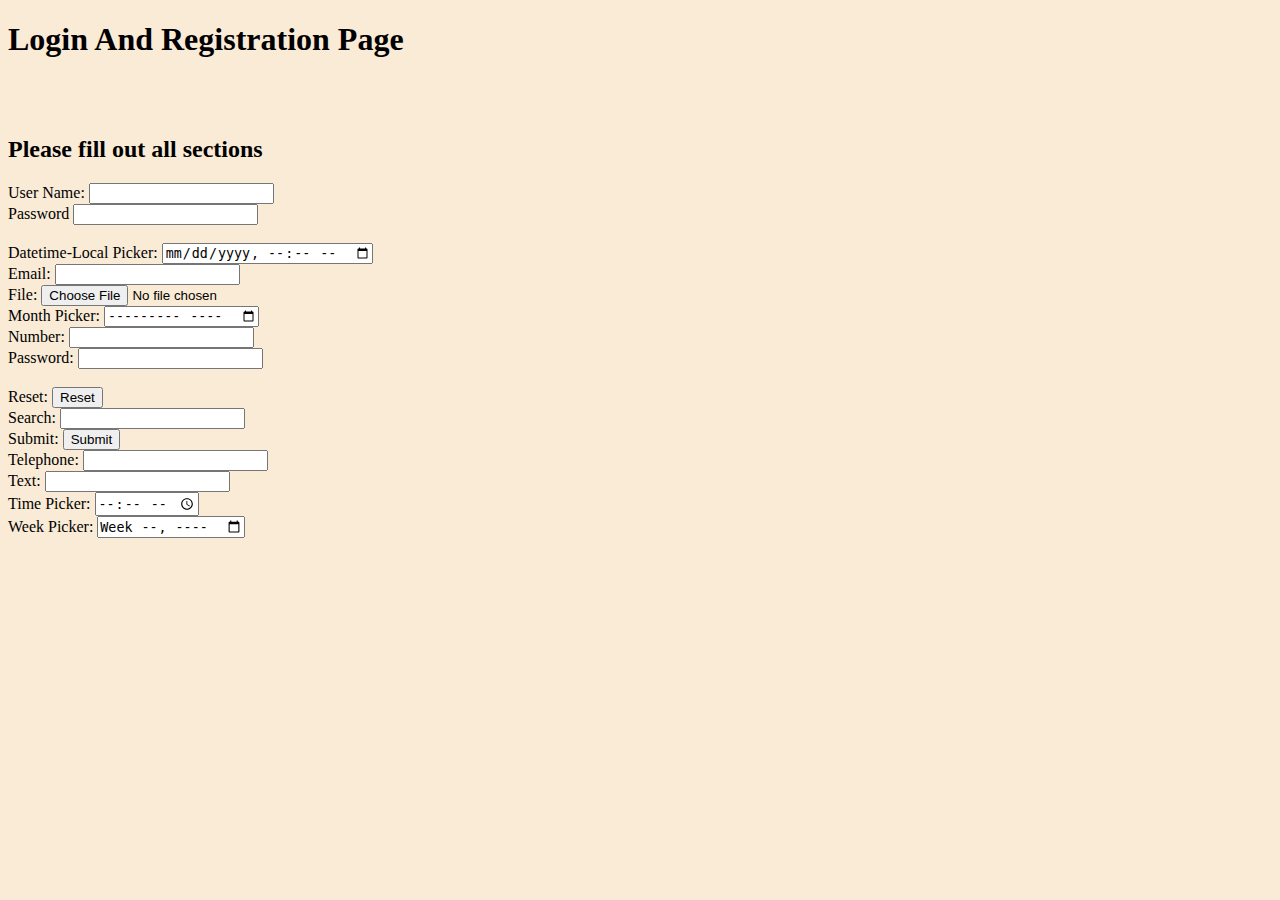
<file: mod307.2/example/index.html>
<!DOCTYPE html>
<html lang="en">
  <head>
    <meta charset="UTF-8" />
    <meta name="viewport" content="width=device-width, initial-scale=1.0" />
    <title>Document</title>
    <link rel="stylesheet" href="style.css" />
  </head>
  <body>
    <h1>Login And Registration Page</h1>
<br>
<br>
<h2> Please fill out all sections</h2>
    <form action="">
      <!--  This is a basic form-->
      <label for="userName"
        >User Name:
        <input type="text" name="userName" />
      </label>
      <br />
      <label for="password">
        Password
        <input type="text" name="password" />
      </label>
      <!-- This is a checkbox -->
      <br />
      <br />
      <!-- This is a datetime-local picker -->
      <label for="datetime-local">
        Datetime-Local Picker:
        <input type="datetime-local" id="datetime-local" />
      </label>
      <br />
      <!-- This is an email input -->
      <label for="email">
        Email:
        <input type="email" id="email" />
      </label>
      <br />
      <!-- This is a file input -->
      <label for="file">
        File:
        <input type="file" id="file" />
      </label>
      <br />
      <!-- This is a month picker -->
      <label for="month">
        Month Picker:
        <input type="month" id="month" />
      </label>
      <br />
      <!-- This is a number input -->
      <label for="number">
        Number:
        <input type="number" id="number" />
      </label>
      <br />
      <!-- This is a password input -->
      <label for="password">
        Password:
        <input type="password" id="password" />
      </label>
      <br />
      <br />
      <!-- This is a reset button -->
      <label for="reset">
        Reset:
        <input type="reset" id="reset" />
      </label>
      <br />
      <!-- This is a search input -->
      <label for="search">
        Search:
        <input type="search" id="search" />
      </label>
      <br />
      <!-- This is a submit button -->
      <label for="submit">
        Submit:
        <input type="submit" id="submit" />
      </label>
      <br />
      <!-- This is a telephone input -->
      <label for="tel">
        Telephone:
        <input type="tel" id="tel" />
      </label>
      <br />
      <!-- This is a text input -->
      <label for="text">
        Text:
        <input type="text" id="text" />
      </label>
      <br />
      <!-- This is a time picker -->
      <label for="time">
        Time Picker:
        <input type="time" id="time" />
      </label>
      <br />
      <!-- This is a week picker -->
      <label for="week">
        Week Picker:
        <input type="week" id="week" />
      </label>
    </form>
  </body>
</html>
</file>
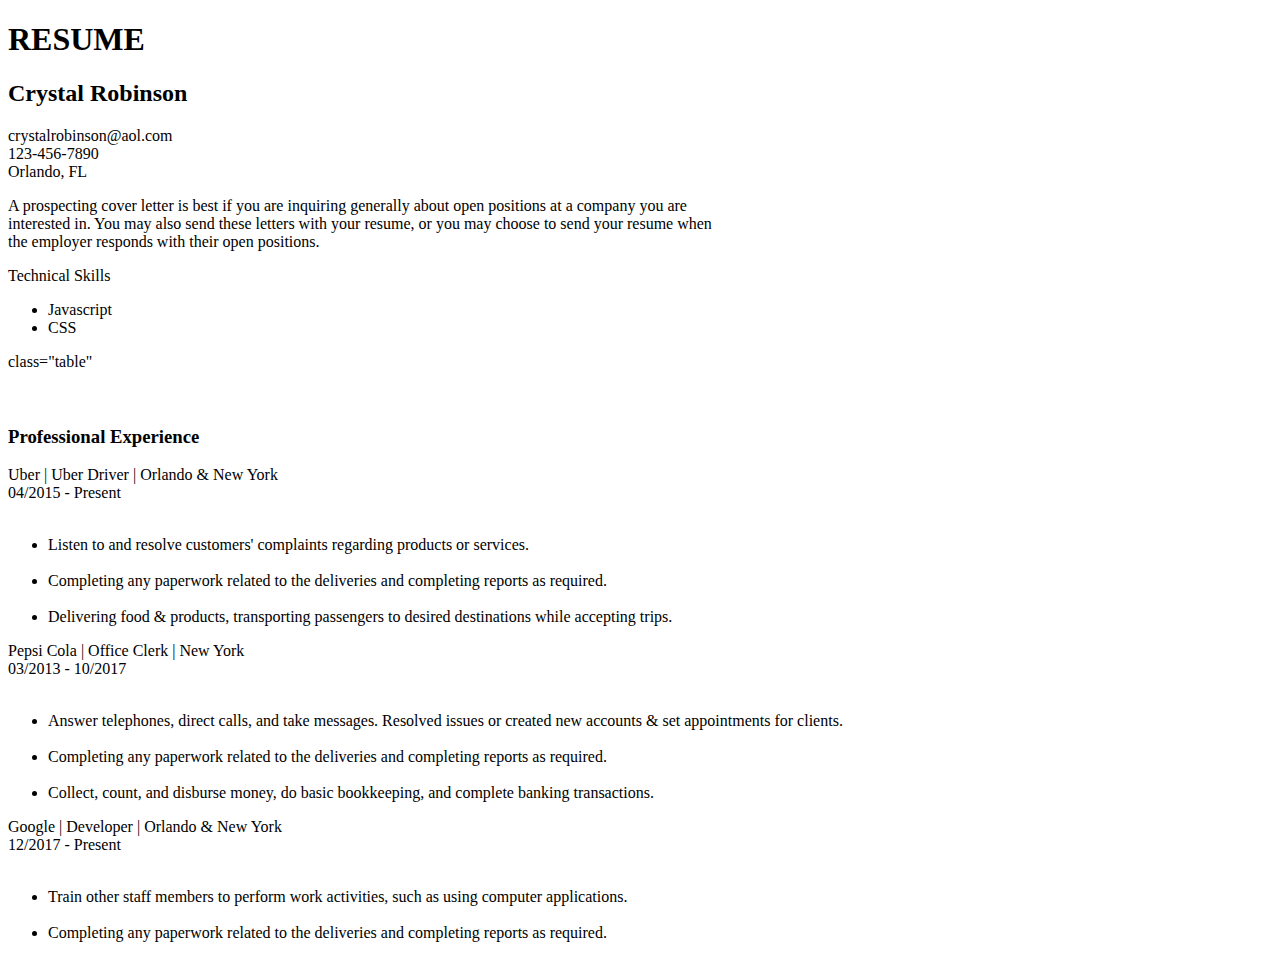
<file: mod307/example2/index.html>
<!DOCTYPE html>
<html lang="en">

<head>
    <meta charset="UTF-8">
    <meta name="viewport" content="width=, initial-scale=1.0">
    <title>Document</title>
    <link rel="stylesheet" href="style.css">
</head>

<body>
    <h1>RESUME</h1>
    <h2>Crystal Robinson</h2>
    <div class="container">
        <div class="email" id="email">crystalrobinson@aol.com</div>
        <div class="number" id="number">123-456-7890</div>
        <div class="area" id="area">Orlando, FL</div>
        <p>A prospecting cover letter is best if you are inquiring
            generally about open positions at a company you are <br>
            interested in. You may also send these letters with
            your resume, or you may choose to send your resume when <br>
            the employer responds with their open positions.</p>

        <div class="skills" class="d-flex p-2" id="skills">Technical Skills</div>
        <section>
            
            <ul>
                <li>Javascript</li>
                <li>CSS</li>
            </ul>
        </section>
        <table>
            class="table"
        </table>
        <br>
        <br>


        <h3> Professional Experience</h3>

        <div class="job title" id="job title">Uber | Uber Driver | Orlando & New York <br> 04/2015 - Present</div>
        <br>
        <section>
            <ul>
                <li>Listen to and resolve customers' complaints regarding products or services.</li> <br>
                <li> Completing any paperwork related to the deliveries and completing reports as required.</li> <br>
                <li> Delivering food & products, transporting passengers to desired destinations while accepting trips.
                </li>
            </ul>
        </section>

        <div class="job title" id="job title">Pepsi Cola | Office Clerk | New York <br> 03/2013 - 10/2017</div>
        <br>
        <section>
            <ul>
                <li>Answer telephones, direct calls, and take messages. Resolved issues or created new accounts & set appointments
                    for clients.</li> <br>
                <li> Completing any paperwork related to the deliveries and completing reports as required.</li> <br>
                <li>Collect, count, and disburse money, do basic bookkeeping, and complete banking transactions.</li>
            </ul>
        </section> <div class="job title" id="job title">Google | Developer | Orlando & New York <br> 12/2017 - Present</div>
        <br>
        <section>
            <ul>
                <li>Train other staff members to perform work activities, such as using computer applications.</li> <br>
                <li> Completing any paperwork related to the deliveries and completing reports as required.</li>
            </ul>
        </section>

    </div>
</body>

</html>
</file>
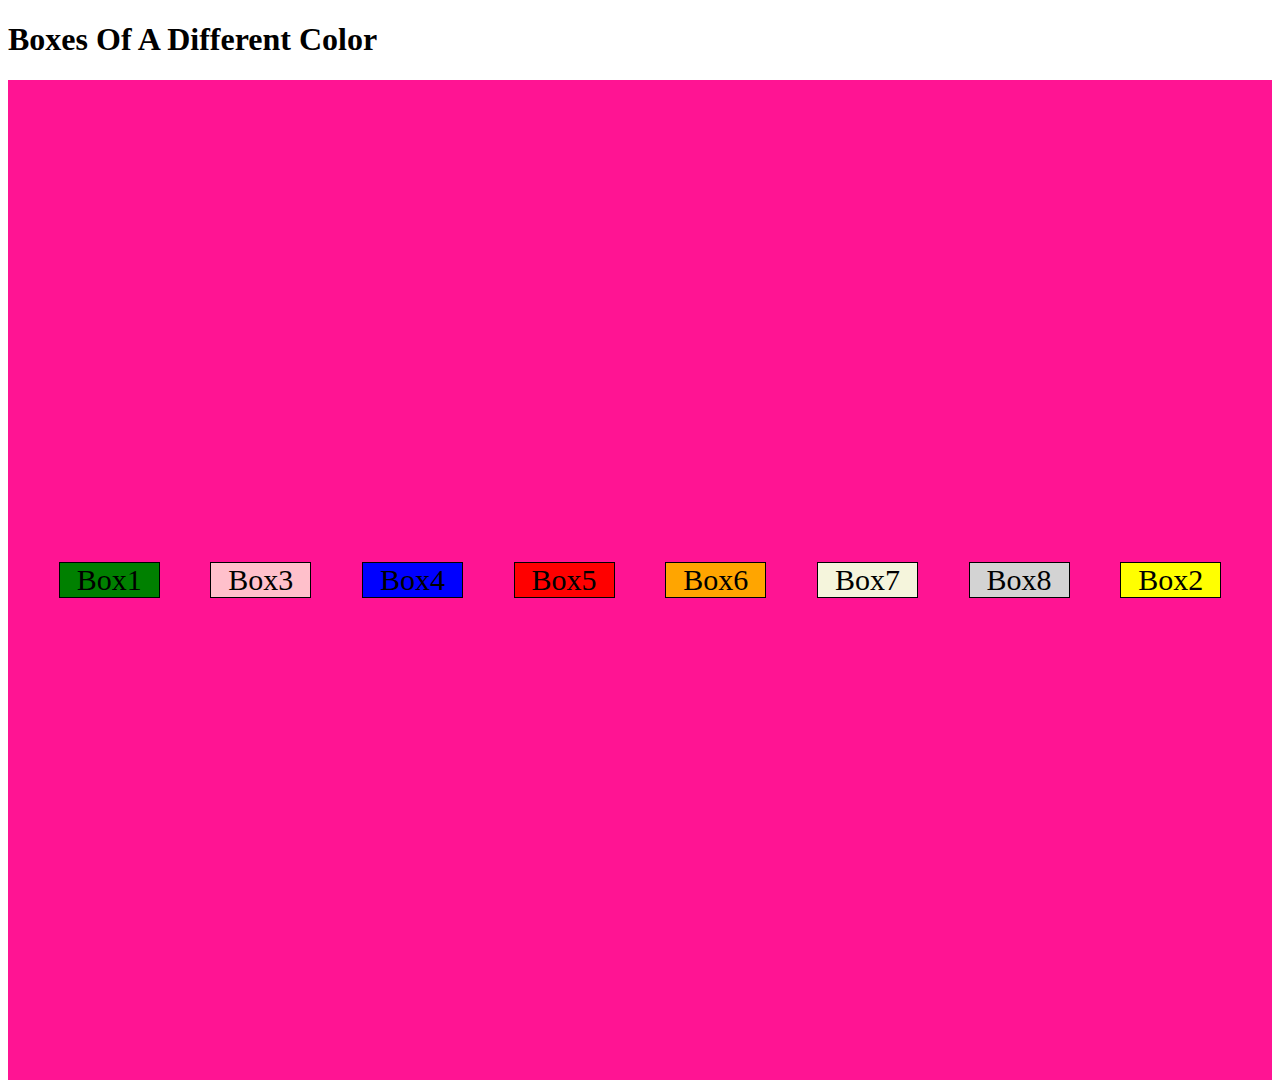
<file: mod307/flex/index.html>
<!DOCTYPE html>
<html lang="en">
<head>
    <meta charset="UTF-8">
    <meta name="viewport" content="width=device-width, initial-scale=1.0">
    <title>Document</title>
    <link rel="stylesheet" href="style.css">
</head>
<body>
    <h1>Boxes Of A Different Color</h1>
    <div class="container">
      <div class= "boxes" id="box1">Box1</div>
      <div class= "boxes" id="box2">Box2</div>
      <div class= "boxes" id="box3">Box3</div>
      <div class= "boxes" id="box4">Box4</div>
      <div class= "boxes" id="box5">Box5</div>
      <div class= "boxes" id="box6">Box6</div>
      <div class= "boxes" id="box7"> Box7</div>
      <div class= "boxes" id="box8"> Box8</div>
    </div>
</body>
</html>
</file>
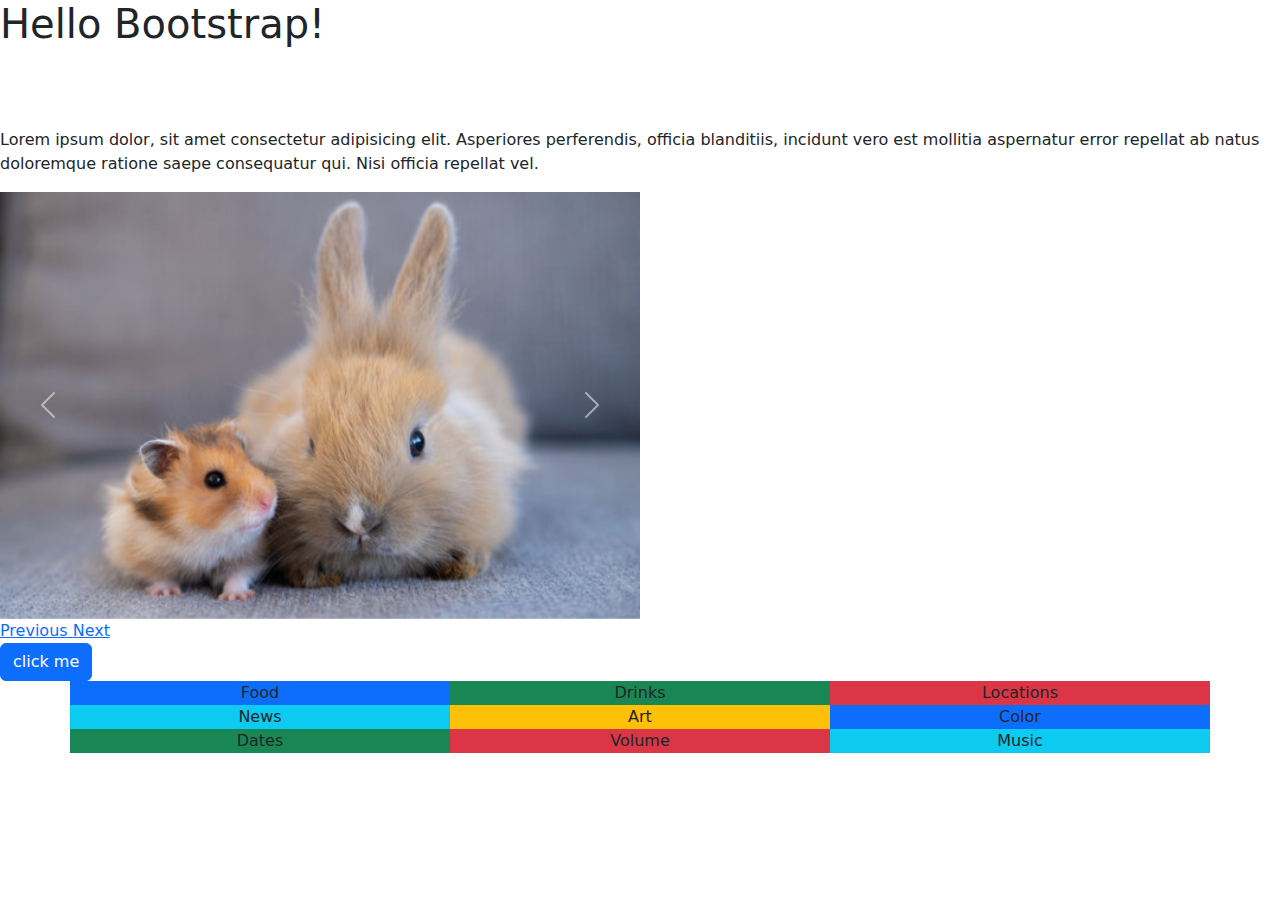
<file: mod307/hello-bootstrap/index.html>
<!DOCTYPE html>
<html lang="en">
  <head>
    <meta charset="UTF-8" />
    <meta name="viewport" content="width=, initial-scale=1.0" />
    <link
      href="https://cdn.jsdelivr.net/npm/bootstrap@5.3.3/dist/css/bootstrap.min.css"
      rel="stylesheet"
      integrity="sha384-QWTKZyjpPEjISv5WaRU9OFeRpok6YctnYmDr5pNlyT2bRjXh0JMhjY6hW+ALEwIH"
      crossorigin="anonymous"
    />
    <title>Document</title>
  </head>

  <body>
    <h1>Hello Bootstrap!</h1>
    <br />
    <br />
    <br />
    <p>
      Lorem ipsum dolor, sit amet consectetur adipisicing elit. Asperiores
      perferendis, officia blanditiis, incidunt vero est mollitia aspernatur
      error repellat ab natus doloremque ratione saepe consequatur qui. Nisi
      officia repellat vel.
    </p>

    <div id="carouselExampleAutoplaying" class="carousel slide w-50" data-bs-ride="carousel">
        <div class="carousel-inner">
          <div class="carousel-item active">
            <img src="img/360_F_469730910_OrNAPaycCoLGp3VdY4IuqVwKaGl9BSfB.jpg" class="d-block w-100" alt="...">
          </div>
          <div class="carousel-item">
            <img src="img/MANHATTAN-EMPIRE-STATE-VIEW-FROM-ROCKEFELLER-CENTER-AT-DUSK-5214-1000PX.jpg" class="d-block w-100" alt="...">
          </div>
          <div class="carousel-item">
            <img src="img/small-plant-morning-light-on-260nw-344479013.webp" class="d-block w-100" alt="...">
          </div>
        </div>
        <button class="carousel-control-prev" type="button" data-bs-target="#carouselExampleAutoplaying" data-bs-slide="prev">
          <span class="carousel-control-prev-icon" aria-hidden="true"></span>
          <span class="visually-hidden">Previous</span>
        </button>
        <button class="carousel-control-next" type="button" data-bs-target="#carouselExampleAutoplaying" data-bs-slide="next">
          <span class="carousel-control-next-icon" aria-hidden="true"></span>
          <span class="visually-hidden">Next</span>
        </button>
      </div>
   
      </div>
      <!-- Left and right controls -->
      <a class="left carousel-control" href="#myCarousel" data-slide="prev">
        <span class="glyphicon glyphicon-chevron-left"></span>
        <span class="sr-only">Previous</span>
      </a>
      <a class="right carousel-control" href="#myCarousel" data-slide="next">
        <span class="glyphicon glyphicon-chevron-right"></span>
        <span class="sr-only">Next</span>
      </a>
    </div>
<br>
    <button type="button" class="btn btn-primary">click me</button>
    <br />
    <div class="container text-center">
      <div class="row">
        <div class="col bg-primary">Food</div>
        <div class="col bg-success">Drinks</div>
        <div class="col bg-danger">Locations</div>
      </div>
    </div>
    <div class="container text-center">
      <div class="row">
        <div class="col bg-info">News</div>
        <div class="col bg-warning">Art</div>
        <div class="col bg-primary">Color</div>
      </div>
    </div>
    <div class="container text-center">
      <div class="row">
        <div class="col bg-success">Dates</div>
        <div class="col bg-danger">Volume</div>
        <div class="col bg-info">Music</div>
      </div>
    </div>

    <!-- bootstrap js -->
    <script
      src="https://cdn.jsdelivr.net/npm/bootstrap@5.3.3/dist/js/bootstrap.bundle.min.js"
      integrity="sha384-YvpcrYf0tY3lHB60NNkmXc5s9fDVZLESaAA55NDzOxhy9GkcIdslK1eN7N6jIeHz"
      crossorigin="anonymous"
    ></script>
  </body>
</html>
</file>
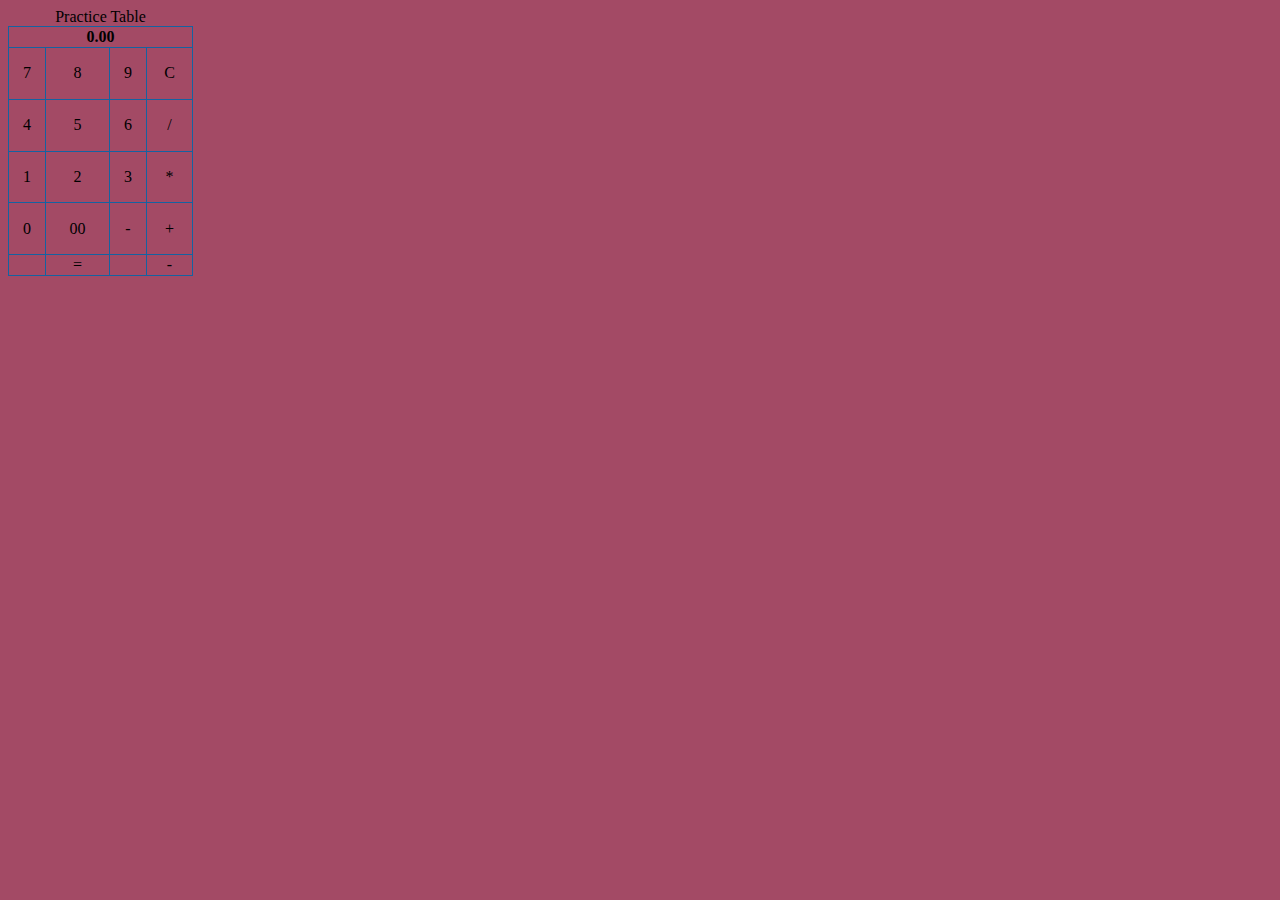
<file: mod307/calculator/tablet.html>
<!DOCTYPE html>
<html lang="en">
<head>
    <meta charset="UTF-8">
    <meta name="viewport" content="width=device-width, initial-scale=1.0">
    <title>Document</title>
    <link rel="stylesheet" href="style.css">
</head>
<body>
    <table>
        <caption>Practice Table</caption>
        <thead>
           <tr>
              <th colspan="4">0.00</th>
           </tr>
        </thead>
        <tbody>
           <tr>
            <tr>
                <td>7</td>
                <td>8</td>
                <td>9</td>
                <td>C</td>
             </tr>
              <td>4</td>
              <td>5</td>
              <td>6</td>
              <td>/</td>
           </tr>
           <tr>
              <td>1</td>
              <td>2</td>
              <td>3</td>
              <td>*</td>
           </tr>
        </tbody>
        <tfoot>
           <tr>
              <td/td>
              <td>=</td>
              <td/td>
              <td>-</td>
           </tr>
        </tfoot>
        <tfoot>
            <tr>
               <td>0</td>
               <td>00</td>
               <td>-</td>
               <td>+</td>
            </tr>
         </tfoot>
     </table>
</body>
</html>
</file>
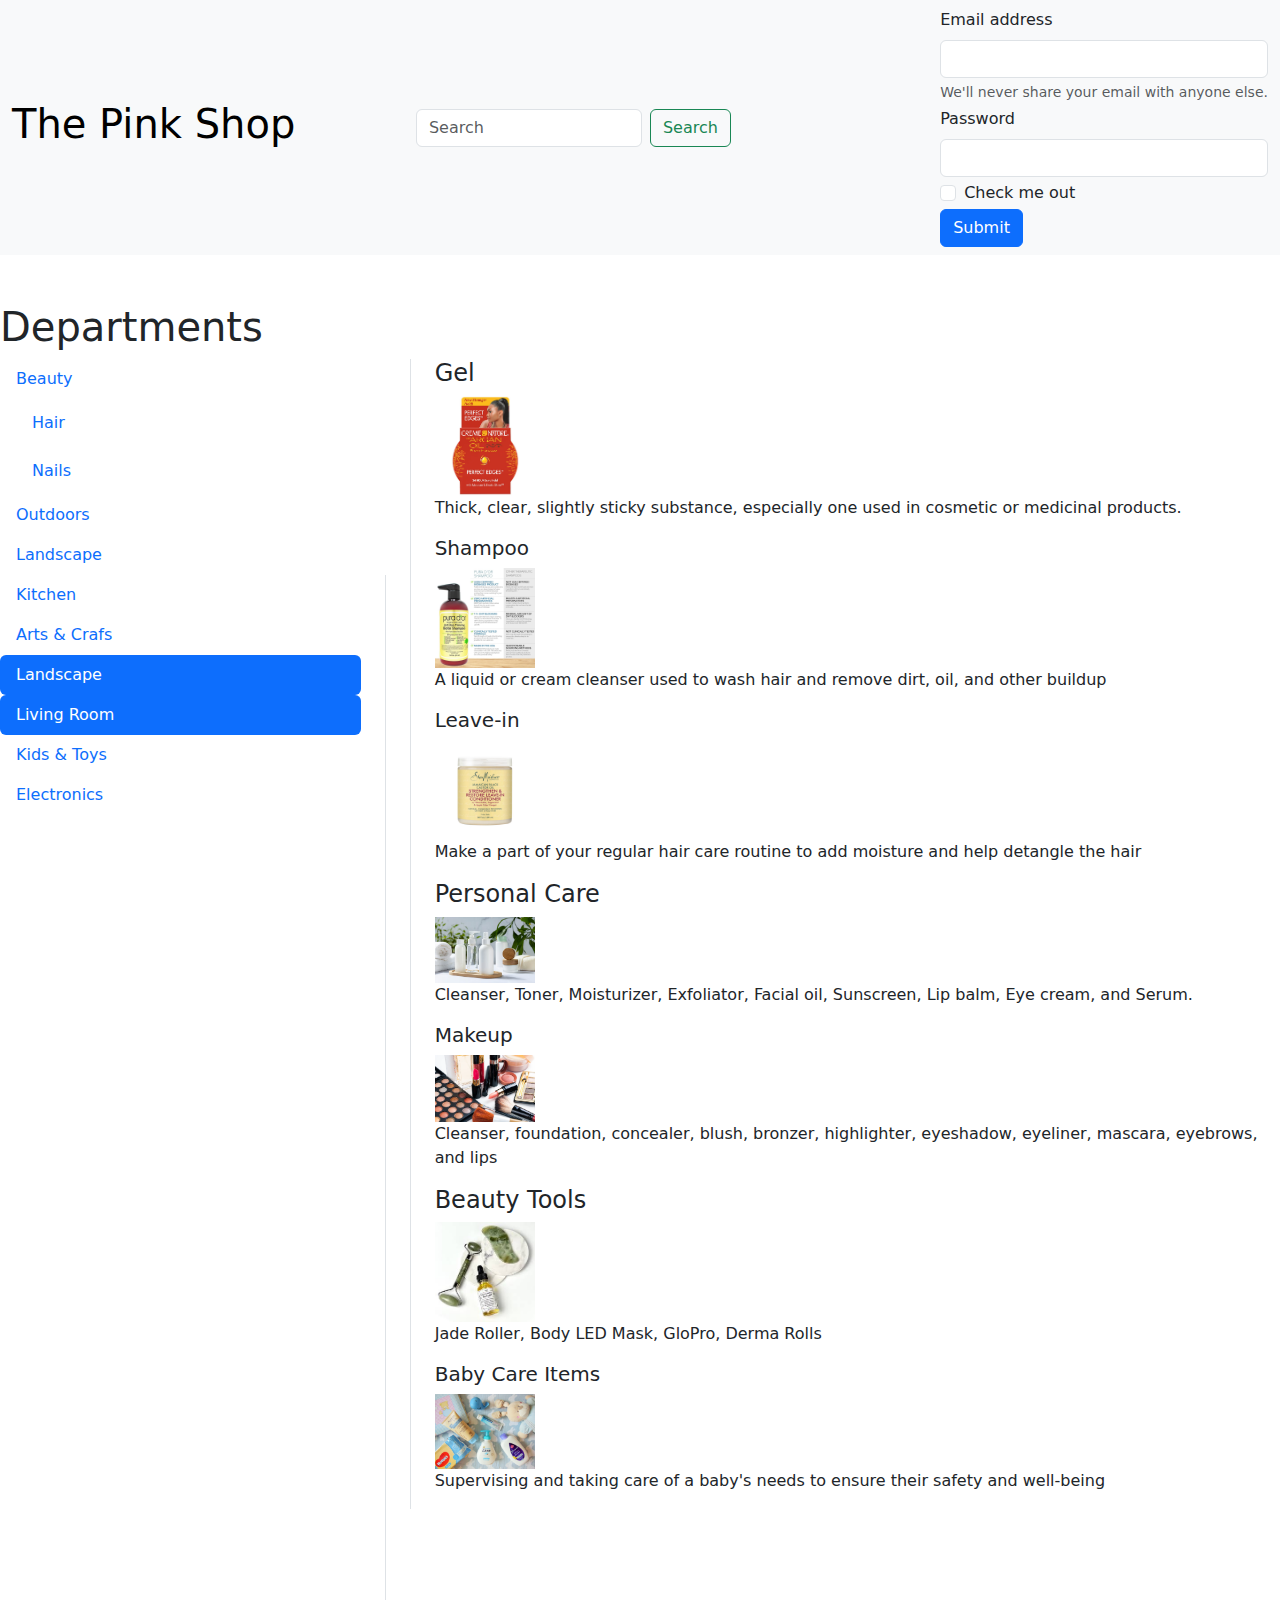
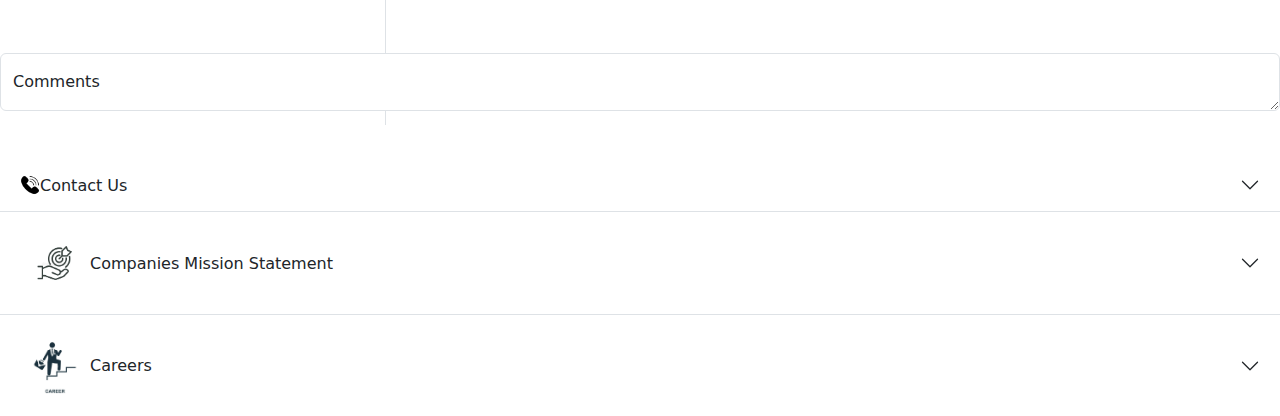
<file: mod307/hello-bootstrap/pages/pricing.html>
<!DOCTYPE html>
<html lang="en">
  <head>
    <meta charset="UTF-8" />
    <meta name="viewport" content="width=device-width, initial-scale=1.0" />
    <title>Document</title>
<link rel="stylesheet" href="style.css">
    <link
      href="https://cdn.jsdelivr.net/npm/bootstrap@5.3.3/dist/css/bootstrap.min.css"
      rel="stylesheet"
      integrity="sha384-QWTKZyjpPEjISv5WaRU9OFeRpok6YctnYmDr5pNlyT2bRjXh0JMhjY6hW+ALEwIH"
      crossorigin="anonymous"
    />
    <script
      src="https://cdn.jsdelivr.net/npm/bootstrap@5.3.3/dist/js/bootstrap.bundle.min.js"
      integrity="sha384-YvpcrYf0tY3lHB60NNkmXc5s9fDVZLESaAA55NDzOxhy9GkcIdslK1eN7N6jIeHz"
      crossorigin="anonymous"
    ></script>

  </head>
  <body>
    <nav class="navbar bg-body-tertiary" >
      <div class="container-fluid">
        <a class="navbar-brand"> <h1>The Pink Shop</h1></a>
        <form class="d-flex" role="search">
          <input
            class="form-control me-2"
            type="search"
            placeholder="Search"
            aria-label="Search"
          />
          <button class="btn btn-outline-success" type="submit">Search</button>
        </form>
        <br />
        <form>
          <div class="mb-1">
            <label for="exampleInputEmail1" class="form-label"
              >Email address</label
            >
            <input
              type="email"
              class="form-control"
              id="exampleInputEmail1"
              aria-describedby="emailHelp"
            />
            <div id="emailHelp" class="form-text">
              We'll never share your email with anyone else.
            </div>
          </div>
          <div class="mb-1">
            <label for="exampleInputPassword1" class="form-label"
              >Password</label
            >
            <input
              type="password"
              class="form-control"
              id="exampleInputPassword1"
            />
          </div>
          <div class="mb-1 form-check">
            <input
              type="checkbox"
              class="form-check-input"
              id="exampleCheck1"
            />
            <label class="form-check-label" for="exampleCheck1"
              >Check me out</label
            >
          </div>
          <button type="submit" class="btn btn-primary">Submit</button>
        </form>
      </div>
    </nav>
    <br />
    <br />
    <h1>Departments</h1>

    <div class="row">
      <div class="col-4">
        <nav
          id="navbar-example3"
          class="h-100 flex-column align-items-stretch pe-4 border-end"
        >
          <nav class="nav nav-pills flex-column">
            <a class="nav-link" href="#item-1">Beauty</a>
            <nav class="nav nav-pills flex-column">
              <a class="nav-link ms-3 my-1" href="#item-1-1">Hair</a>
              <a class="nav-link ms-3 my-1" href="#item-1-2">Nails</a>
            </nav>
            <a class="nav-link" href="#item-2">Outdoors</a>
            <nav class="nav nav-pills flex-column">
              </nav>
            <a class="nav-link" href="#item-3">Landscape</a>
            <nav class="nav nav-pills flex-column">
            </nav>
        </nav>
          <nav
            id="navbar-example4"
            class="h-100 flex-column align-items-stretch pe-4 border-end"
          >
            <nav class="nav nav-pills flex-column">
              <a class="nav-link" href="#item-1">Kitchen</a>
              <nav class="nav nav-pills flex-column">
              </nav>
              <a class="nav-link" href="#item-2">Arts & Crafs</a>
              <nav class="nav nav-pills flex-column">
              </nav>
              <a class="nav-link" href="#item-3">Landscape</a>
              <nav class="nav nav-pills flex-column">
                <a class="nav-link" href="#item-1">Living Room</a>
              <nav class="nav nav-pills flex-column">
              </nav>
              <a class="nav-link" href="#item-2">Kids & Toys</a>
              <nav class="nav nav-pills flex-column">
              </nav>
              <a class="nav-link" href="#item-3">Electronics</a>
              <nav class="nav nav-pills flex-column">
              </nav>
            </nav>
          </nav>
        </div>
  
      <div class="col-8">
        <div
          data-bs-spy="scroll"
          data-bs-target="#navbar-example3"
          data-bs-smooth-scroll="true"
          class="scrollspy-example-2"
          tabindex="0"
        >
          <div id="item-1">
            <h4>Gel</h4>
            <img src="./img/edges pic.avif" width="100px" alt="edges pic"> 
            <p>
              Thick, clear, slightly sticky substance, especially one used in
              cosmetic or medicinal products.
            </p>
          </div>
          <div id="item-1-1">
            <h5>Shampoo</h5>
            <img
              src="./img/shampoo pic.jpg " width="100px"
              alt="shampoo picture"
            />
            <p>
              A liquid or cream cleanser used to wash hair and remove dirt, oil,
              and other buildup
            </p>
          </div>
          <div id="item-1-2">
            <h5>Leave-in</h5>
            <img src="./img/leave in con. pic.avif" width="100px" alt="">
            <p>
              Make a part of your regular hair care routine to add moisture and
              help detangle the hair
            </p>
          </div>
          <div id="item-2">
            <h4>Personal Care</h4>
            <img src="./img/personal care pic.avif" width="100px" alt="">
            <p>
              Cleanser, Toner, Moisturizer, Exfoliator, Facial oil, Sunscreen,
              Lip balm, Eye cream, and Serum.
            </p>
          </div>
          <div id="item-3-2">
            <h5>Makeup</h5>
            <img src="./img/makeup pic.jpg" width="100px" alt="makeup pic">
            <p> Cleanser, foundation, concealer, blush, bronzer, highlighter, eyeshadow, eyeliner, mascara, eyebrows, and lips</p>
          </div>
          <div id="item-3">
            <h4>Beauty Tools</h4>
            <img src="./img/beaty tool pic.jpg" width="100px" alt="">
            <p>Jade Roller, Body LED Mask, GloPro, Derma Rolls</p>
          </div>
          <div id="item-3-1">
            <h5>Baby Care Items</h5>
            <img src="./img/baby care pic.webp" width="100px" alt="baby care pic">
            <p>Supervising and taking care of a baby's needs to ensure their safety and well-being</p>
          </div>
        </div>
      </div>
    </div>
<br>
<br>
<br>
<br>
<br>
<br>
<div class="form-floating">
        <textarea class="form-control" placeholder="Leave a comment here" id="floatingTextarea"></textarea>
        <label for="floatingTextarea">Comments</label>
      </div>
      <br>
      <br>
      <div class="accordion accordion-flush" id="accordionFlushExample">
        <div class="accordion-item">
          <h2 class="accordion-header">
            <button class="accordion-button collapsed" type="button" data-bs-toggle="collapse" data-bs-target="#flush-collapseOne" aria-expanded="false" aria-controls="flush-collapseOne">
              <img src="./img/phone pic.png" width="20px" alt="phone pic">
              Contact Us
            </button>
          </h2>
          <div id="flush-collapseOne" class="accordion-collapse collapse" data-bs-parent="#accordionFlushExample">
            <div class="accordion-body">Available 9 a.m. to 9 p.m. CT  <code>1-212-333-9898</code> </div>
        
            <div class="accordion-body">Email: thepinkshopinc@aol.com  <code></code> </div>
          </div>
        </div>
        <div class="accordion-item">
          <h2 class="accordion-header">
            <button class="accordion-button collapsed" type="button" data-bs-toggle="collapse" data-bs-target="#flush-collapseTwo" aria-expanded="false" aria-controls="flush-collapseTwo">
             <img src="./img/mission pic.webp" width="70px" alt="mission pic">
                Companies Mission Statement
            </button>
          </h2>
          <div id="flush-collapseTwo" class="accordion-collapse collapse" data-bs-parent="#accordionFlushExample">
            <div class="accordion-body">To enhance natural beauty and cultivate self-confidence through personalized, expert skincare solutions," "Empowering individuals to express their unique beauty with accessible, cruelty-free cosmetics," or "Creating a sustainable beauty experience that celebrates diversity and empowers individuals to look and feel their best.<code></code></div>
          </div>
        </div>
        <div class="accordion-item">
          <h2 class="accordion-header">
            <button class="accordion-button collapsed" type="button" data-bs-toggle="collapse" data-bs-target="#flush-collapseThree" aria-expanded="false" aria-controls="flush-collapseThree">
            <img src="./img/career pic.jpg" width="70px" alt="career pic">
                Careers
            </button>
          </h2>
          <div id="flush-collapseThree" class="accordion-collapse collapse" data-bs-parent="#accordionFlushExample">
            <div class="accordion-body"><div class="list-group">
                <button type="button" class="list-group-item list-group-item-action" aria-current="true">
                  Accountant & Support Agent
                </button>
                <button type="button" class="list-group-item list-group-item-action">Stock Manager</button>
                <button type="button" class="list-group-item list-group-item-action">Delivery Team Member</button>
                <button type="button" class="list-group-item list-group-item-action">Brand Ambassador</button>
                <button type="button" class="list-group-item list-group-item-action">I.T Support Member</button>
              </div> <code>..</code> .</div>
          </div>
        </div>
      </div>


    </body>
</html>
</file>
<file: mod307.2/example/style.css>
body{
    background-color: antiquewhite;
}
</file>
<file: mod307/example2/style.css>
/* body{
    display: flex;
    align-content: center;
    flex-direction: column;
    justify-content: center;
} */
</file>
<file: mod307/flex/style.css>
#box1 { background-color: green; }
#box2 { background-color: yellow; }
#box3 { background-color: pink; }
#box4 { background-color: blue; }
#box5 { background-color: red; }
#box6 { background-color: orange; }
#box7 { background-color:beige; }
#box8 { background-color: lightgrey; }

.boxes {
    border: .1px solid;
    width: 99px;
    /* height: 99px; */
    text-align: center;
    font-size: 30px;
 }

.container{
    display: flex;
    /* flex-direction: column; */
    align-items: center;
height: 1000px;
justify-content: space-evenly;
flex-wrap: wrap;
background-color: deeppink;
    /* justify-content: center; */
    /* align-items: flex-center; */
    /* align-items: center;
    /* height: 200px; */ 
    /* width: 500px; */
    /* justify-content: space-around */
    /* flex-direction: column-reverse */
  
}
#box1{
    order: -1;
}
#box2{
    order: 1;
} */
/* #box3{
    flex-grow: 3;
    
} */

/* #box5{
    margin-right: auto;
}

#box4{
    margin-left: auto;
} */

body{
    background-color: rgb(250, 43, 198);
    border: 9000px;
}
.card-body{
    width: 250px;
    border: 1px solid black;
    justify-content: center;
    display: flex;
    /* justify-content: space-around; */
    flex-direction: column;
    background-color: darkturquoise;
    /* transition-property:background color;
    transition-duration: 10s; */
    transition-duration: 5s;
    transition-property: background-color color border-color;
    /* other option is a ll
    transition-property: all; */
}
.card-body:hover{
    /* background-color: lawngreen;
    transition-property: font-size;
    transition-duration: 5s; */
    /* font-size: 60px;
    height: 5000px;
    width: 5000px;
    transform: rotateX(100px); */
    /* transform: rotate(360deg) */
    color: brown;
    background-color: blue;
    border-color: cyan;
    transform: rotate(360deg);
    
}

img{
    height: 250px;
    width: 230px;}
</file>
<file: mod307/calculator/style.css>
body{
  background-color: rgb(163, 74, 101); 

}


th,td{
    border: 1px solid #1562a1;
}

table{
    border-collapse: collapse;
    width: 185px;
    height: 250px;
    text-align: center;
}
</file>
<file: mod307/hello-bootstrap/pages/style.css>
.class{
    background-color: aqua;
}
</file>
